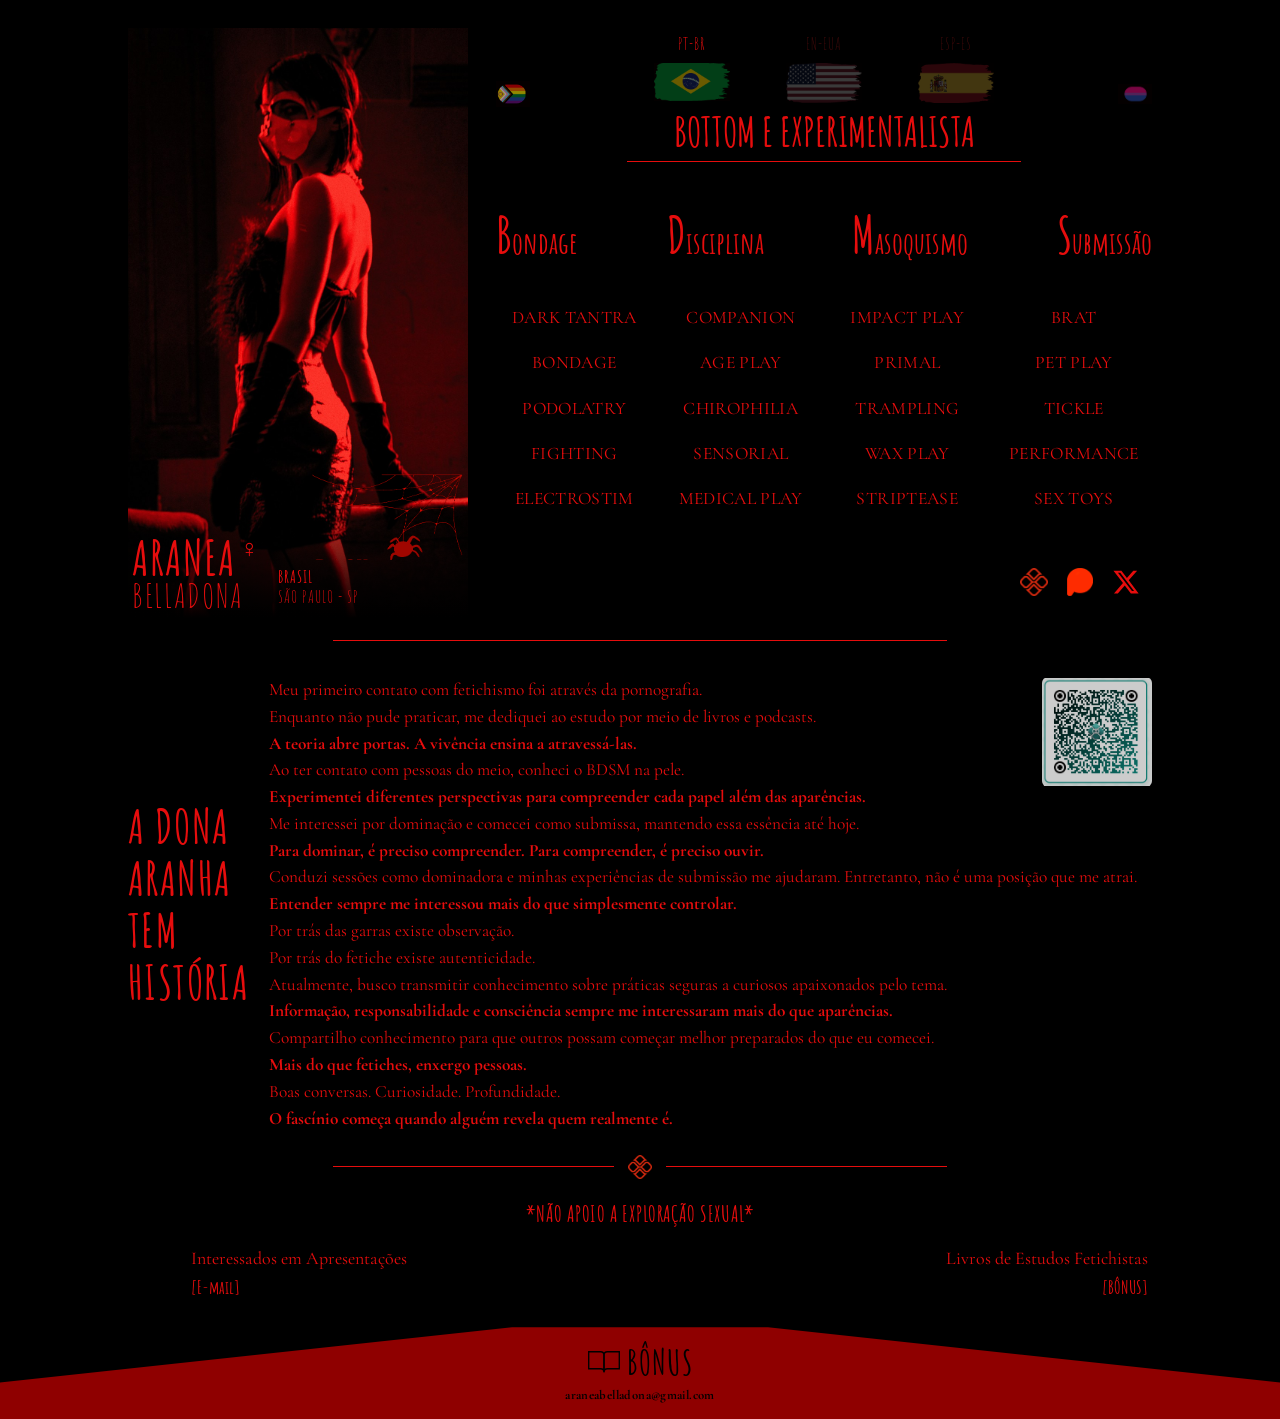
<file: index.html>
<!DOCTYPE html>
<html lang="pt-BR">
<head>
<meta charset="utf-8">
<meta name="viewport" content="width=device-width, initial-scale=1">
<title>Aranea Belladona — Bottom e Experimentalista</title>
<meta name="description" content="Aranea Belladona — switcher e experimentalista. São Paulo, Brasil.">
<meta name="theme-color" content="#000000">
<link rel="icon" type="image/png" href="fiv.png">
<link rel="apple-touch-icon" href="fiv.png">
<link rel="preconnect" href="https://fonts.googleapis.com">
<link rel="preconnect" href="https://fonts.gstatic.com" crossorigin>
<link href="https://fonts.googleapis.com/css2?family=Amatic+SC:wght@400;700&family=Cormorant+Garamond:ital,wght@0,300..700;1,300..700&family=Big+Shoulders+Display:wght@400;500;600&family=Gilda+Display&family=Italiana&display=swap" rel="stylesheet">
<link rel="stylesheet" href="style.css">
<noscript><style>.reveal{opacity:1;transform:none}</style></noscript>
</head>
<body>
<div class="page">

  <header class="top">
    <div class="photo-col fade d1">
      <div class="photo-wrap">
        <img class="foto" src="arc.jpg" alt="Aranea Belladona" width="974" height="1572">
        
        <img class="teia" src="wib.png" alt="">
      </div>
      <div class="nameplate">
        <div class="name"><span class="first">ARANEA<span class="sym">♀</span></span><span class="last">BELLADONA</span></div>
        <div class="place">BRASIL<br>SÃO PAULO - SP</div>
      </div>
    </div>

    <div class="main-col">
      <nav class="langs fade d2" aria-label="Language"><a class="lang active" href="./" hreflang="pt" aria-label="Português (Brasil)" aria-current="page"><span>PT-BR</span><img src="brz.png" alt="" width="76" height="40"></a><a class="lang" href="en" hreflang="en" aria-label="English (USA)"><span>EN-EUA</span><img src="use.png" alt="" width="76" height="40"></a><a class="lang" href="es" hreflang="es" aria-label="Español (España)"><span>ESP-ES</span><img src="spi.png" alt="" width="76" height="40"></a></nav>
      <div class="pills fade d2"><img src="lpgd.png" alt="" width="34"><img src="bis.png" alt="" width="34"></div>
      <h1 class="headline fade d3">BOTTOM E EXPERIMENTALISTA</h1>
      <div class="rule"></div>
      <div class="bdsm fade d4"><span>Bondage</span><span>Disciplina</span><span>Masoquismo</span><span>Submissão</span></div>
      <div class="tags fade d5"><span>DARK TANTRA</span><span>COMPANION</span><span>IMPACT PLAY</span><span>BRAT</span><span>BONDAGE</span><span>AGE PLAY</span><span>PRIMAL</span><span>PET PLAY</span><span>PODOLATRY</span><span>CHIROPHILIA</span><span>TRAMPLING</span><span>TICKLE</span><span>FIGHTING</span><span>SENSORIAL</span><span>WAX PLAY</span><span>PERFORMANCE</span><span>ELECTROSTIM</span><span>MEDICAL PLAY</span><span>STRIPTEASE</span><span>SEX TOYS</span></div>
      <div class="social fade d6">
        <a class="pix" data-link="pix" href="#" aria-label="Pix"><img src="pix.png" alt=""></a>
       <a class="privacy" data-link="privacy" href="#" aria-label="Privacy"><img src="priv.png" alt=""></a>
        <a data-link="x" href="#" aria-label="X"><svg viewBox="0 0 24 24" aria-hidden="true"><path d="M18.244 2.25h3.308l-7.227 8.26 8.502 11.24H16.17l-5.214-6.817L4.99 21.75H1.68l7.73-8.835L1.254 2.25H8.08l4.713 6.231zm-1.161 17.52h1.833L7.084 4.126H5.117z"/></svg></a>
      </div>
    </div>
  </header>

  <div class="divider reveal"></div>

  <section class="story reveal">
    <h2>A DONA<br>ARANHA<br>TEM<br>HISTÓRIA</h2>
    <div class="lines">
    <a class="qr" data-link="pix" href="#" aria-label="Pix QR Code">
      <img class="qr-img" src="qpc.png" alt="QR Code Pix" width="110" height="110">
    </a>
    <div class="lines"><p>Meu primeiro contato com fetichismo foi através da pornografia.</p><p>Enquanto não pude praticar, me dediquei ao estudo por meio de livros e podcasts.</p><p><b>A teoria abre portas. A vivência ensina a atravessá-las.</b></p><p>Ao ter contato com pessoas do meio, conheci o BDSM na pele.</p><p><b>Experimentei diferentes perspectivas para compreender cada papel além das aparências.</b></p><p>Me interessei por dominação e comecei como submissa, mantendo essa essência até hoje.</p><p><b>Para dominar, é preciso compreender. Para compreender, é preciso ouvir.</b></p><p>Conduzi sessões como dominadora e minhas experiências de submissão me ajudaram. Entretanto, não é uma posição que me atrai.</p><p><b>Entender sempre me interessou mais do que simplesmente controlar.</b><p>Por trás das garras existe observação.</p><p>Por trás do fetiche existe autenticidade.</p><p>Atualmente, busco transmitir conhecimento sobre práticas seguras a curiosos apaixonados pelo tema.</p><p><b>Informação, responsabilidade e consciência sempre me interessaram mais do que aparências.</b></p><p>Compartilho conhecimento para que outros possam começar melhor preparados do que eu comecei.</p><p><b>Mais do que fetiches, enxergo pessoas.</b><p>Boas conversas. Curiosidade. Profundidade.</p><p><b>O fascínio começa quando alguém revela quem realmente é.</b></p></div>
  </section>

  <div class="divider divider-pix reveal" style="margin-top:34px">
    <a class="pix-badge" data-link="pix" href="#" aria-label="Pix"><img src="pix.png" alt=""></a>
  </div>

  <footer class="contact-row reveal">
    <div class="notice">*NÃO APOIO A EXPLORAÇÃO SEXUAL*</div>
    <div class="left"><div class="label">Interessados em Apresentações</div><a class="lnk" data-link="contato" href="#">[E-mail]</a></div>
    <div></div>
    <div class="right"><div class="label">Livros de Estudos Fetichistas</div><a class="lnk" data-link="bonus" href="#">[BÔNUS]</a></div>
  </footer>
</div>

<a class="bonus-bar" data-link="bonus" href="#" aria-label="BÔNUS">
  <div class="bonus-inner">
    <div class="row"><svg viewBox="0 0 40 32" aria-hidden="true"><path d="M2 4h14c2 0 4 1.5 4 4v20c0-2.5-2-4-4-4H2z"/><path d="M38 4H24c-2 0-4 1.5-4 4v20c0-2.5 2-4 4-4h14z"/></svg><span>BÔNUS</span></div>
    <div class="mail">araneabelladona@gmail.com</div>
  </div>
</a>

<script src="config.js"></script>
<script src="script.js"></script>
</body>
</html>
</file>
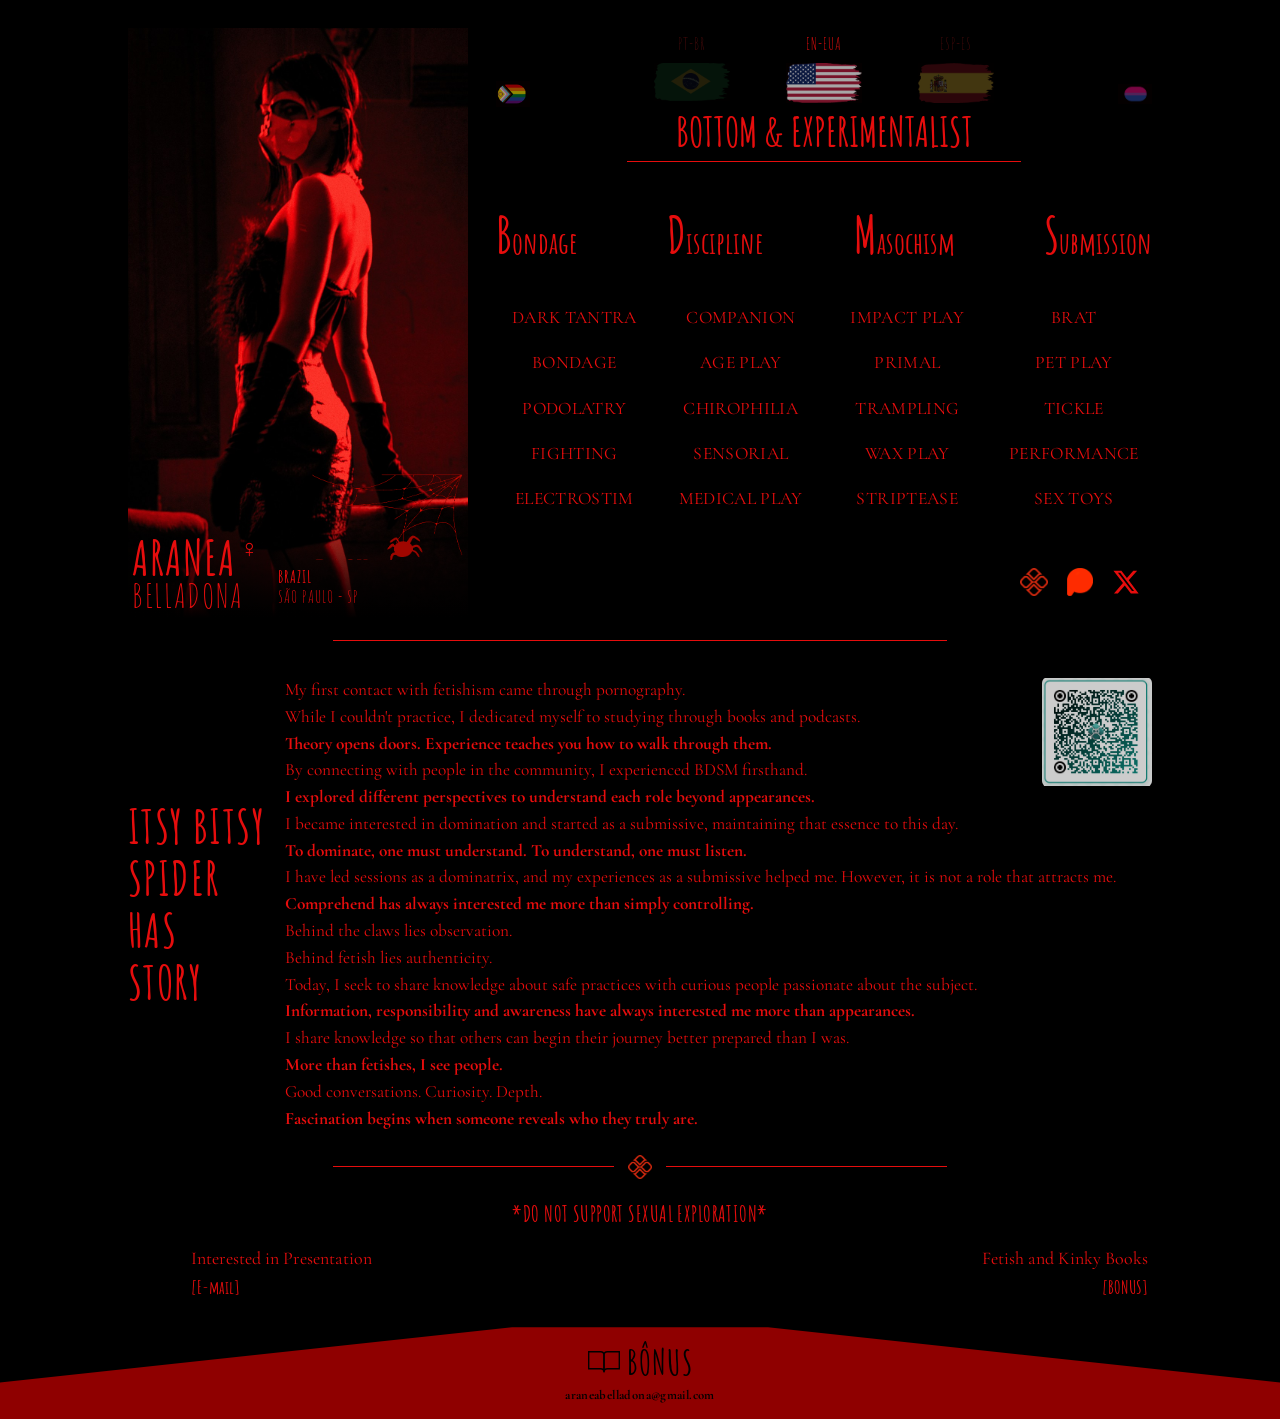
<file: en.html>
<!DOCTYPE html>
<html lang="en">
<head>
<meta charset="utf-8">
<meta name="viewport" content="width=device-width, initial-scale=1">
<title>Aranea Belladona — Bottom & Experimentalist</title>
<meta name="description" content="Aranea Belladona — switcher and experimentalist. São Paulo, Brazil.">
<meta name="theme-color" content="#000000">
<link rel="icon" type="image/png" href="fiv.png">
<link rel="apple-touch-icon" href="fiv.png"> 
<link rel="preconnect" href="https://fonts.googleapis.com">
<link rel="preconnect" href="https://fonts.gstatic.com" crossorigin>
<link href="https://fonts.googleapis.com/css2?family=Amatic+SC:wght@400;700&family=Cormorant+Garamond:ital,wght@0,300..700;1,300..700&family=Big+Shoulders+Display:wght@400;500;600&family=Gilda+Display&family=Italiana&display=swap" rel="stylesheet">
<link rel="stylesheet" href="style.css">
<noscript><style>.reveal{opacity:1;transform:none}</style></noscript>
</head>
<body>
<div class="page">

  <header class="top">
    <div class="photo-col fade d1">
      <div class="photo-wrap">
        <img class="foto" src="arc.jpg" alt="Aranea Belladona" width="974" height="1572">
        
        <img class="teia" src="wib.png" alt="">
      </div>
      <div class="nameplate">
        <div class="name"><span class="first">ARANEA<span class="sym">♀</span></span><span class="last">BELLADONA</span></div>
        <div class="place">BRAZIL<br>SÃO PAULO - SP</div>
      </div>
    </div>

    <div class="main-col">
      <nav class="langs fade d2" aria-label="Language"><a class="lang" href="./" hreflang="pt" aria-label="Português (Brasil)"><span>PT-BR</span><img src="brz.png" alt="" width="76" height="40"></a><a class="lang active" href="en" hreflang="en" aria-label="English (USA)" aria-current="page"><span>EN-EUA</span><img src="use.png" alt="" width="76" height="40"></a><a class="lang" href="es" hreflang="es" aria-label="Español (España)"><span>ESP-ES</span><img src="spi.png" alt="" width="76" height="40"></a></nav>
      <div class="pills fade d2"><img src="lpgd.png" alt="" width="34"><img src="bis.png" alt="" width="34"></div>
      <h1 class="headline fade d3">BOTTOM &amp; EXPERIMENTALIST</h1>
      <div class="rule"></div>
      <div class="bdsm fade d4"><span>Bondage</span><span>Discipline</span><span>Masochism</span><span>Submission</span></div>
      <div class="tags fade d5"><span>DARK TANTRA</span><span>COMPANION</span><span>IMPACT PLAY</span><span>BRAT</span><span>BONDAGE</span><span>AGE PLAY</span><span>PRIMAL</span><span>PET PLAY</span><span>PODOLATRY</span><span>CHIROPHILIA</span><span>TRAMPLING</span><span>TICKLE</span><span>FIGHTING</span><span>SENSORIAL</span><span>WAX PLAY</span><span>PERFORMANCE</span><span>ELECTROSTIM</span><span>MEDICAL PLAY</span><span>STRIPTEASE</span><span>SEX TOYS</span></div>
      <div class="social fade d6">
        <a class="pix" data-link="pix" href="#" aria-label="Pix"><img src="pix.png" alt=""></a>
       <a class="privacy" data-link="privacy" href="#" aria-label="Privacy"><img src="priv.png" alt=""></a>
       <a data-link="x" href="#" aria-label="X"><svg viewBox="0 0 24 24" aria-hidden="true"><path d="M18.244 2.25h3.308l-7.227 8.26 8.502 11.24H16.17l-5.214-6.817L4.99 21.75H1.68l7.73-8.835L1.254 2.25H8.08l4.713 6.231zm-1.161 17.52h1.833L7.084 4.126H5.117z"/></svg></a>
      </div>
    </div>
  </header>

  <div class="divider reveal"></div>

  <section class="story reveal">
    <h2>ITSY BITSY<br>SPIDER<br>HAS<br>STORY</h2>
    <div class="lines">
    <a class="qr" data-link="pix" href="#" aria-label="Pix QR Code">
      <img class="qr-img" src="qpc.png" alt="QR Code Pix" width="110" height="110">
    </a>
    <div class="lines"><p>My first contact with fetishism came through pornography.</p><p>While I couldn't practice, I dedicated myself to studying through books and podcasts.</p><p><b>Theory opens doors. Experience teaches you how to walk through them.</b></p><p>By connecting with people in the community, I experienced BDSM firsthand.</p><p><b>I explored different perspectives to understand each role beyond appearances.</b></p><p>I became interested in domination and started as a submissive, maintaining that essence to this day.</p><p><b>To dominate, one must understand. To understand, one must listen.</b></p><p>I have led sessions as a dominatrix, and my experiences as a submissive helped me. However, it is not a role that attracts me.</p><p><b>Comprehend has always interested me more than simply controlling.</b></p><p>Behind the claws lies observation.</p><p>Behind fetish lies authenticity.</p><p>Today, I seek to share knowledge about safe practices with curious people passionate about the subject.</p><p><b>Information, responsibility and awareness have always interested me more than appearances.</b></p><p>I share knowledge so that others can begin their journey better prepared than I was.</p><p><b>More than fetishes, I see people.</b></p><p>Good conversations. Curiosity. Depth.</p><p><b>Fascination begins when someone reveals who they truly are.</b></p></div>
  </section>
      
      
  <div class="divider divider-pix reveal" style="margin-top:34px">
    <a class="pix-badge" data-link="pix" href="#" aria-label="Pix"><img src="pix.png" alt=""></a>
  </div>

  <footer class="contact-row reveal">
    <div class="notice">*DO NOT SUPPORT SEXUAL EXPLORATION*</div>
    <div class="left"><div class="label">Interested in Presentation</div><a class="lnk" data-link="contato" href="#">[E-mail]</a></div>
    <div></div>
    <div class="right"><div class="label">Fetish and Kinky Books</div><a class="lnk" data-link="bonus" href="#">[BONUS]</a></div>
  </footer>
</div>

<a class="bonus-bar" data-link="bonus" href="#" aria-label="BÔNUS">
  <div class="bonus-inner">
    <div class="row"><svg viewBox="0 0 40 32" aria-hidden="true"><path d="M2 4h14c2 0 4 1.5 4 4v20c0-2.5-2-4-4-4H2z"/><path d="M38 4H24c-2 0-4 1.5-4 4v20c0-2.5 2-4 4-4h14z"/></svg><span>BÔNUS</span></div>
    <div class="mail">araneabelladona@gmail.com</div>
  </div>
</a>

<script src="config.js"></script>
<script src="script.js"></script>
</body>
</html>
</file>
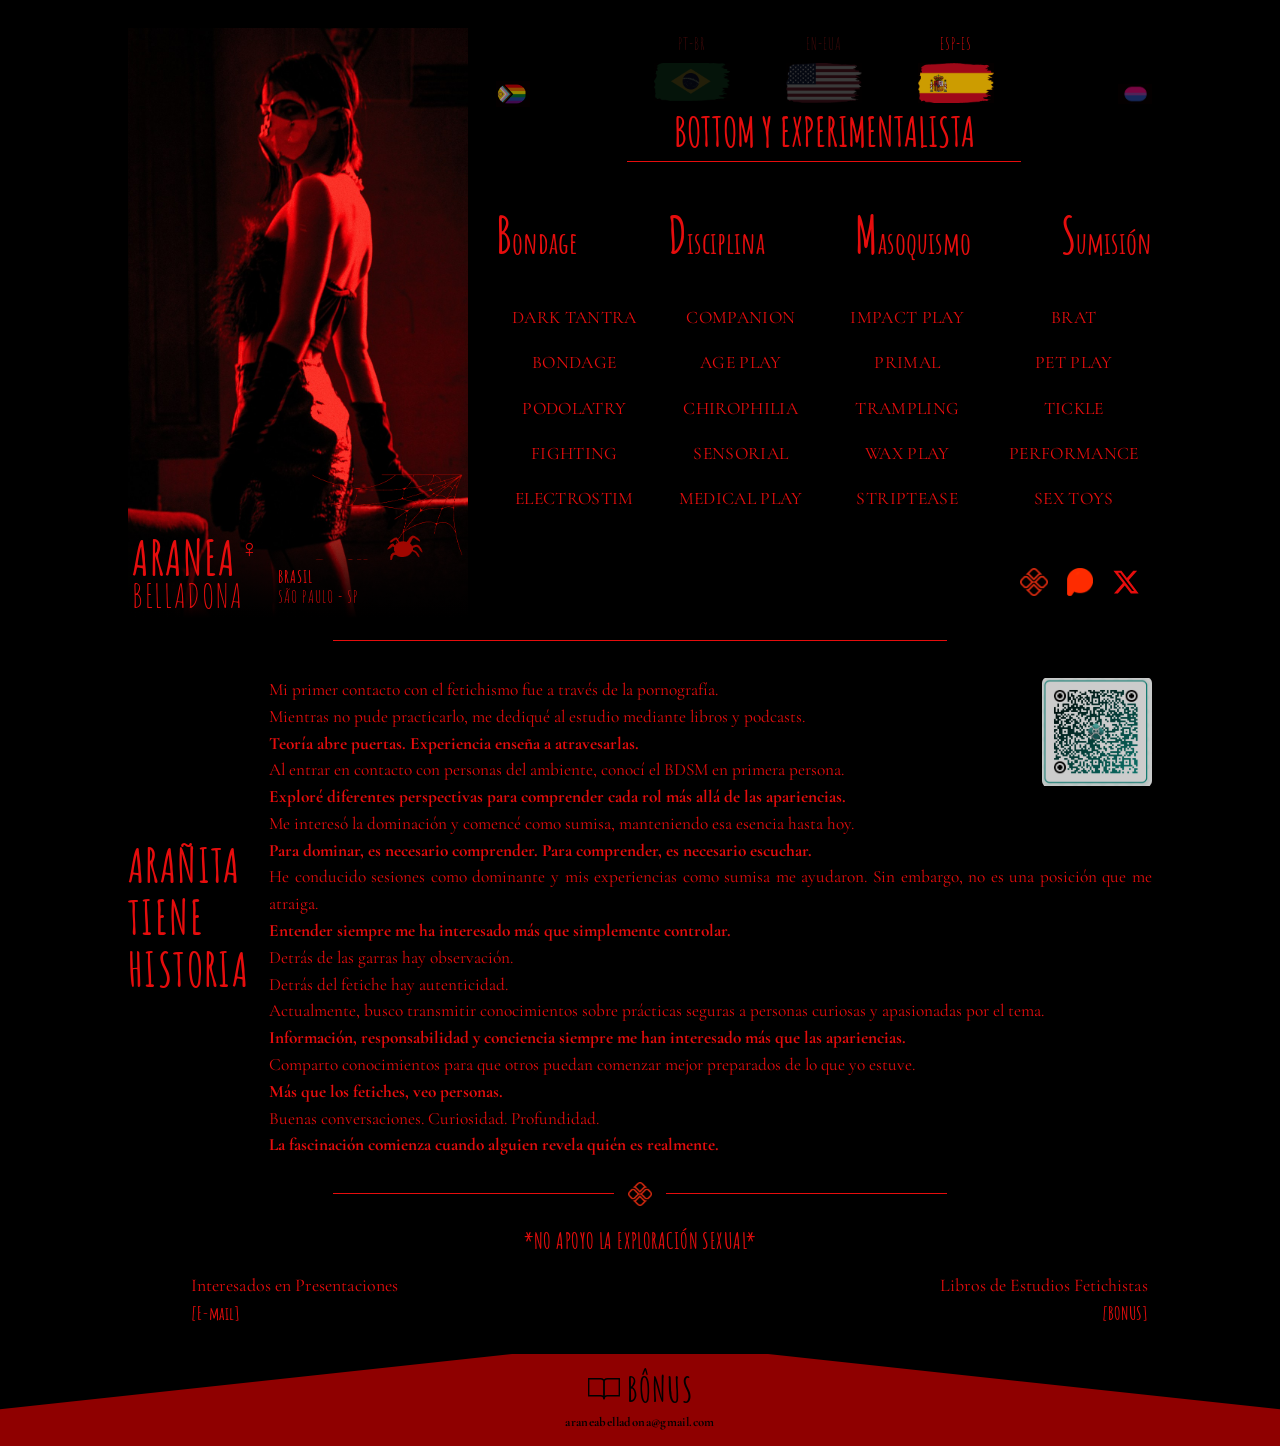
<file: es.html>
<!DOCTYPE html>
<html lang="es">
<head>
<meta charset="utf-8">
<meta name="viewport" content="width=device-width, initial-scale=1">
<title>Aranea Belladona — Bottom y Experimentalista</title>
<meta name="description" content="Aranea Belladona — switcher y experimentalista. São Paulo, Brasil.">
<meta name="theme-color" content="#000000">
<link rel="icon" type="image/png" href="fiv.png">
<link rel="apple-touch-icon" href="fiv.png">  
<link rel="preconnect" href="https://fonts.googleapis.com">
<link rel="preconnect" href="https://fonts.gstatic.com" crossorigin>
<link href="https://fonts.googleapis.com/css2?family=Amatic+SC:wght@400;700&family=Cormorant+Garamond:ital,wght@0,300..700;1,300..700&family=Big+Shoulders+Display:wght@400;500;600&family=Gilda+Display&family=Italiana&display=swap" rel="stylesheet">
<link rel="stylesheet" href="style.css">
<noscript><style>.reveal{opacity:1;transform:none}</style></noscript>
</head>
<body>
<div class="page">

  <header class="top">
    <div class="photo-col fade d1">
      <div class="photo-wrap">
        <img class="foto" src="arc.jpg" alt="Aranea Belladona" width="974" height="1572">
        
        <img class="teia" src="wib.png" alt="">
      </div>
      <div class="nameplate">
        <div class="name"><span class="first">ARANEA<span class="sym">♀</span></span><span class="last">BELLADONA</span></div>
        <div class="place">BRASIL<br>SÃO PAULO - SP</div>
      </div>
    </div>

    <div class="main-col">
      <nav class="langs fade d2" aria-label="Language"><a class="lang" href="./" hreflang="pt" aria-label="Português (Brasil)"><span>PT-BR</span><img src="brz.png" alt="" width="76" height="40"></a><a class="lang" href="en" hreflang="en" aria-label="English (USA)"><span>EN-EUA</span><img src="use.png" alt="" width="76" height="40"></a><a class="lang active" href="es" hreflang="es" aria-label="Español (España)" aria-current="page"><span>ESP-ES</span><img src="spi.png" alt="" width="76" height="40"></a></nav>
      <div class="pills fade d2"><img src="lpgd.png" alt="" width="34"><img src="bis.png" alt="" width="34"></div>
      <h1 class="headline fade d3">BOTTOM Y EXPERIMENTALISTA</h1>
      <div class="rule"></div>
      <div class="bdsm fade d4"><span>Bondage</span><span>Disciplina</span><span>Masoquismo</span><span>Sumisión</span></div>
      <div class="tags fade d5"><span>DARK TANTRA</span><span>COMPANION</span><span>IMPACT PLAY</span><span>BRAT</span><span>BONDAGE</span><span>AGE PLAY</span><span>PRIMAL</span><span>PET PLAY</span><span>PODOLATRY</span><span>CHIROPHILIA</span><span>TRAMPLING</span><span>TICKLE</span><span>FIGHTING</span><span>SENSORIAL</span><span>WAX PLAY</span><span>PERFORMANCE</span><span>ELECTROSTIM</span><span>MEDICAL PLAY</span><span>STRIPTEASE</span><span>SEX TOYS</span></div>
      <div class="social fade d6">
        <a class="pix" data-link="pix" href="#" aria-label="Pix"><img src="pix.png" alt=""></a>
       <a class="privacy" data-link="privacy" href="#" aria-label="Privacy"><img src="priv.png" alt=""></a>
       <a data-link="x" href="#" aria-label="X"><svg viewBox="0 0 24 24" aria-hidden="true"><path d="M18.244 2.25h3.308l-7.227 8.26 8.502 11.24H16.17l-5.214-6.817L4.99 21.75H1.68l7.73-8.835L1.254 2.25H8.08l4.713 6.231zm-1.161 17.52h1.833L7.084 4.126H5.117z"/></svg></a>
      </div>
    </div>
  </header>

  <div class="divider reveal"></div>

  <section class="story reveal">
    <h2>ARAÑITA<br>TIENE<br>HISTORIA</h2>
    <div class="lines">
    <a class="qr" data-link="pix" href="#" aria-label="Pix QR Code">
      <img class="qr-img" src="qpc.png" alt="QR Code Pix" width="110" height="110">
    </a>
    <div class="lines"><p>Mi primer contacto con el fetichismo fue a través de la pornografía.</p><p>Mientras no pude practicarlo, me dediqué al estudio mediante libros y podcasts.</p><p><b>Teoría abre puertas. Experiencia enseña a atravesarlas.</b></p><p>Al entrar en contacto con personas del ambiente, conocí el BDSM en primera persona.</p><p><b>Exploré diferentes perspectivas para comprender cada rol más allá de las apariencias.</b></p><p>Me interesó la dominación y comencé como sumisa, manteniendo esa esencia hasta hoy.</p><p><b>Para dominar, es necesario comprender. Para comprender, es necesario escuchar.</b></p><p>He conducido sesiones como dominante y mis experiencias como sumisa me ayudaron. Sin embargo, no es una posición que me atraiga.</p><p><b>Entender siempre me ha interesado más que simplemente controlar.</b></p><p>Detrás de las garras hay observación.</p><p>Detrás del fetiche hay autenticidad.</p><p>Actualmente, busco transmitir conocimientos sobre prácticas seguras a personas curiosas y apasionadas por el tema.</p><p><b>Información, responsabilidad y conciencia siempre me han interesado más que las apariencias.</b></p><p>Comparto conocimientos para que otros puedan comenzar mejor preparados de lo que yo estuve.</p><p><b>Más que los fetiches, veo personas.</b></p><p>Buenas conversaciones. Curiosidad. Profundidad.</p><p><b>La fascinación comienza cuando alguien revela quién es realmente.</b></p></div>
  </section>

  <div class="divider divider-pix reveal" style="margin-top:34px">
  <a class="pix-badge" data-link="pix" href="#" aria-label="Pix"><img src="pix.png" alt=""></a>
  </div>

  <footer class="contact-row reveal">
    <div class="notice">*NO APOYO LA EXPLORACIÓN SEXUAL*</div>
    <div class="left"><div class="label">Interesados en Presentaciones</div><a class="lnk" data-link="contato" href="#">[E-mail]</a></div>
    <div></div>
    <div class="right"><div class="label">Libros de Estudios Fetichistas</div><a class="lnk" data-link="bonus" href="#">[BONUS]</a></div>
  </footer>
</div>

<a class="bonus-bar" data-link="bonus" href="#" aria-label="BÔNUS">
  <div class="bonus-inner">
    <div class="row"><svg viewBox="0 0 40 32" aria-hidden="true"><path d="M2 4h14c2 0 4 1.5 4 4v20c0-2.5-2-4-4-4H2z"/><path d="M38 4H24c-2 0-4 1.5-4 4v20c0-2.5 2-4 4-4h14z"/></svg><span>BÔNUS</span></div>
    <div class="mail">araneabelladona@gmail.com</div>
  </div>
</a>

<script src="config.js"></script>
<script src="script.js"></script>
</body>
</html>
</file>
<file: style.css>
/* ====== Aranea Belladona — estilo compartilhado ====== */
:root {
  --red: #e60d0d;
  --red-soft: #c40c0c;
  --red-deep: #8f0000;
  --bg: #000;
  --font-title: "Amatic SC", cursive;
  --font-body: "Cormorant Garamond", Georgia, serif;
  --font-cond: "Amatic SC", cursive;
}

* { box-sizing: border-box; margin: 0; padding: 0; }
html { background: var(--bg); scroll-behavior: smooth; }
body {
  background: var(--bg);
  color: var(--red);
  font-family: var(--font-body);
  line-height: 1.55;
  overflow-x: hidden;
  -webkit-font-smoothing: antialiased;
}
a { color: inherit; text-decoration: none; }
img { display: block; max-width: 100%; }

.page {
  max-width: 1080px;
  margin: 0 auto;
  padding: 28px 28px 0;
}

/* ====== Topo ====== */
.top {
  display: grid;
  grid-template-columns: 340px minmax(0, 1fr);
  gap: 28px;
  align-items: start;
}

/* --- Coluna da foto --- */
.photo-col { position: relative; }
.photo-wrap {
  position: relative;
  width: 100%;
  aspect-ratio: 340 / 590;
  overflow: hidden;
}
.photo-wrap img.foto {
  width: 100%;
  height: 100%;
  object-fit: cover;
  object-position: top;
  animation: breathe 7s ease-in-out infinite;
}
.photo-wrap::after { /* esmaece a base da foto para o preto */
  content: "";
  position: absolute; inset: auto 0 0 0; height: 22%;
  background: linear-gradient(to bottom, transparent, #000);
}
.teia { /* teia + aranha, balançando de leve */
  position: absolute; right: 0; bottom: 58px;
  width: 46%;
  z-index: 3;
  transform-origin: top right;
  animation: sway 6s ease-in-out infinite;
}

.nameplate {
  position: absolute; left: 0; bottom: 0;
  z-index: 4;
  display: flex; align-items: flex-end; gap: 18px;
  width: 100%; padding: 0 4px 6px;
}
.name {
  font-family: var(--font-cond);
  line-height: .95;
  text-transform: uppercase;
}
.name .first { display: block; font-size: 3rem; font-weight: 500; letter-spacing: .02em; }
.name .last  { display: block; font-size: 2.1rem; font-weight: 400; letter-spacing: .05em; }
.name .sym   { font-size: 1.6rem; vertical-align: top; margin-left: 4px; }
.place {
  font-family: var(--font-cond);
  font-size: 1.05rem;
  letter-spacing: .06em;
  line-height: 1.15;
  margin-bottom: 6px;
  position: relative; z-index: 4;
}

/* --- Coluna principal --- */
.main-col { position: relative; padding-top: 4px; }

.langs {
  display: flex; justify-content: center; gap: 56px;
  margin-bottom: 4px;
}
.lang {
  display: flex; flex-direction: column; align-items: center; gap: 6px;
  font-family: var(--font-cond);
  letter-spacing: .06em;
  font-size: 1rem;
  opacity: .35;
  filter: saturate(.7);
  transition: opacity .35s, transform .35s, filter .35s;
}
.lang img { width: 76px; height: auto; }
.lang:hover, .lang:focus-visible { opacity: 1; filter: none; transform: translateY(-3px) scale(1.06); }
.lang.active { opacity: 1; filter: none; }

.pills { display: flex; justify-content: space-between; align-items: center; margin-top: -26px; pointer-events: none; }
.pills img { width: 34px; height: auto; }

.headline {
  font-family: var(--font-title);
  font-weight: 400;
  font-size: clamp(1.4rem, 3.5vw, 2.55rem);
  line-height: 1.05;
  text-align: center;
  white-space: nowrap;
  margin-top: 4px;
  animation: flicker 9s infinite;
}
.rule {
  height: 1px; background: var(--red);
  width: 60%; margin: 8px auto;
  transform-origin: center;
  animation: draw 1.4s ease-out both .3s;
}

.bdsm {
  display: flex; justify-content: space-between; flex-wrap: nowrap;
  gap: 10px 12px;
  margin: 34px 0 30px;
  font-family: var(--font-title);
  font-size: clamp(1.15rem, 2.4vw, 1.9rem);
  white-space: nowrap;
}
.bdsm span::first-letter { font-size: 1.65em; }
.bdsm span { transition: text-shadow .3s, transform .3s; cursor: default; }
.bdsm span:hover { text-shadow: 0 0 16px rgba(230, 13, 13, .8); transform: translateY(-2px); }

.tags {
  display: grid;
  grid-template-columns: repeat(4, 1fr);
  gap: 18px 10px;
  text-align: center;
  font-size: clamp(.85rem, 1.6vw, 1.1rem);
  letter-spacing: .02em;
}
.tags span { transition: text-shadow .3s, transform .3s, letter-spacing .3s; cursor: default; }
.tags span:hover { text-shadow: 0 0 12px rgba(230, 13, 13, .85); transform: scale(1.06); }

.social {
  display: flex; justify-content: flex-end; gap: 18px;
  margin-top: 56px; padding-right: 12px;
}
.social a { display: block; width: 28px; height: 28px; transition: transform .3s, filter .3s; }
.social a:hover { transform: translateY(-3px) rotate(-6deg); filter: drop-shadow(0 0 8px rgba(230, 13, 13, .9)); }
.social svg { width: 100%; height: 100%; fill: currentColor; }
.social img { width: 100%; height: 100%; object-fit: contain; }
.social .patreon { color: #e0473f; }

/* ====== Seções ====== */
.divider { height: 1px; background: var(--red); width: 60%; margin: 22px auto; }

.story {
  display: grid;
  grid-template-columns: max-content 1fr;
  gap: 20px;
  align-items: center;
  margin-top: 36px;
}
.story h2 {
  font-family: var(--font-cond);
  font-weight: 500;
  font-size: clamp(1.8rem, 4vw, 2.9rem);
  line-height: 1.12;
  overflow-wrap: anywhere;
  letter-spacing: .03em;
  text-transform: uppercase;
}
.story p { text-align: justify; font-size: clamp(.9rem, 1.55vw, 1.08rem); }
.story p b { font-weight: 700; }
.story .lines p { display: block; }

.contact-row {
  display: grid;
  grid-template-columns: 1fr auto 1fr;
  gap: 14px;
  align-items: start;
  margin-top: 6px;
  padding: 0 4px 20px;
}
.notice {
  grid-column: 1 / -1;
  text-align: center;
  font-family: var(--font-cond);
  font-weight: 600;
  font-size: 1.35rem;
  letter-spacing: .02em;
  text-transform: uppercase;
}
.contact-row .left { grid-column: 1; padding-left: 12%; }
.contact-row .right { grid-column: 3; text-align: right; }
.contact-row a.lnk { display: inline-block; font-family: var(--font-cond); font-weight: 600; font-size: 1.15rem; transition: text-shadow .3s, transform .3s; }
.contact-row a.lnk:hover { text-shadow: 0 0 12px rgba(230, 13, 13, .9); transform: translateY(-2px); }
.contact-row .label { font-size: 1.12rem; }

/* ====== Rodapé / Bônus ====== */
.bonus-bar {
  position: relative;
  margin-top: 6px;
  height: 78px;
  background: var(--red-deep);
  clip-path: polygon(9% 100%, 50% 0, 61% 0, 100% 62%, 100% 100%, 0 100%);
  display: flex; justify-content: center; align-items: center;
  transition: filter .4s;
}
.bonus-bar:hover { filter: brightness(1.25); }
.bonus-inner { text-align: center; color: #000; transform: translateY(6px); }
.bonus-inner .row { display: flex; justify-content: center; align-items: center; gap: 6px; font-family: var(--font-cond); font-size: 1.8rem; font-weight: 600; letter-spacing: .03em; }
.bonus-inner .row svg { width: 34px; height: 34px; fill: none; stroke: #000; stroke-width: 1.6; }
.bonus-inner .mail { font-family: var(--font-body); font-size: .62rem; letter-spacing: .03em; margin-top: -2px; }

/* ====== Animações ====== */
.fade { opacity: 0; transform: translateY(16px); animation: rise .9s ease-out forwards; }
.d1 { animation-delay: .05s } .d2 { animation-delay: .2s } .d3 { animation-delay: .35s }
.d4 { animation-delay: .5s } .d5 { animation-delay: .65s } .d6 { animation-delay: .8s }
.reveal { opacity: 0; transform: translateY(22px); transition: opacity .9s ease, transform .9s ease; }
.reveal.in { opacity: 1; transform: none; }

@keyframes rise { to { opacity: 1; transform: none; } }
@keyframes draw { from { transform: scaleX(0); } to { transform: scaleX(1); } }
@keyframes breathe {
  0%, 100% { filter: brightness(.95) contrast(1.02); transform: scale(1); }
  50% { filter: brightness(1.12) contrast(1.05); transform: scale(1.015); }
}
@keyframes sway {
  0%, 100% { transform: rotate(0deg); opacity: .85; }
  50% { transform: rotate(1.6deg); opacity: 1; }
}
@keyframes flicker {
  0%, 92%, 100% { opacity: 1; text-shadow: none; }
  93% { opacity: .75; }
  94% { opacity: 1; text-shadow: 0 0 18px rgba(230, 13, 13, .7); }
  96% { opacity: .85; }
  97% { opacity: 1; }
}

@media (prefers-reduced-motion: reduce) {
  *, *::before, *::after { animation: none !important; transition: none !important; }
  .fade, .reveal { opacity: 1; transform: none; }
}

/* ====== Responsivo ====== */
@media (max-width: 860px) {
  .top { grid-template-columns: 1fr; }
  .photo-col { max-width: 380px; margin: 0 auto; width: 100%; }
  .headline { font-size: clamp(1.8rem, 4.6vw, 3.3rem); font-weight: 700; }
  .bdsm     { font-size: clamp(1.5rem, 3vw, 2.4rem); }
  body      { font-weight: 500; }
  .story p  { font-size: clamp(1rem, 1.8vw, 1.25rem); }
  .tags     { font-size: clamp(1rem, 1.9vw, 1.3rem); }
}
@media (max-width: 700px) {
  .story { grid-template-columns: 1fr; }
  .story h2 { font-size: 2rem; text-align: center; }
  .story h2 br { display: inline; }
  .tags { grid-template-columns: repeat(2, 1fr); }
  .bdsm { justify-content: center; flex-wrap: wrap; }
  .contact-row { grid-template-columns: 1fr; text-align: center; }
  .contact-row .left, .contact-row .right { grid-column: 1; padding: 0; text-align: center; }
  .bonus-bar { clip-path: polygon(0 100%, 0 40%, 36% 0, 64% 0, 100% 40%, 100% 100%); }
}
@media (max-width: 420px) {
  .page { padding: 18px 16px 0; }
  .lang img { width: 58px; }
  .name .first { font-size: 2.4rem; }
  .name .last { font-size: 1.7rem; }
}
/* ===== Negrito ===== */
.name .first,        /* ARANEA */
.bdsm,               /* Bondage, Disciplina, Masoquismo, Submissão (a inicial grande também) */
.headline,           /* SWITCHER E EXPERIMENTALISTA */
.story h2,           /* A DONA ARANHA TEM HISTÓRIA */
.notice,             /* *NÃO APOIO O TRABALHO SEXUAL* */
.contact-row a.lnk,  /* [E-mail] e [BÔNUS] */
.bonus-inner .mail { /* araneabelladona@gmail.com */
  font-weight: 700;
}
.place::first-line { font-weight: 700; }  /* só BRASIL / BRAZIL, não "SÃO PAULO - SP" */

img {
  pointer-events: none;        /* clique direito/segurar atinge o fundo, não a imagem */
  -webkit-user-drag: none;     /* impede arrastar a imagem */
  user-select: none;
  -webkit-touch-callout: none; /* tira o menu de segurar no iPhone */
}

/* ===== Barra BÔNUS: fundo centralizado + texto um pouco maior ===== */
.bonus-bar {
  position: relative;
  isolation: isolate;
  display: flex; justify-content: center; align-items: center;
  height: 92px;
  background: none;
  clip-path: none;
}
.bonus-bar::before {              /* o triângulo/trapézio de fundo */
  content: "";
  position: absolute; inset: 0; z-index: -1;
  background: var(--red-deep);
  clip-path: polygon(0 100%, 0 60%, 40% 0, 60% 0, 100% 60%, 100% 100%);
}
@media (max-width: 700px) {
  .bonus-bar::before {
    clip-path: polygon(0 100%, 0 40%, 36% 0, 64% 0, 100% 40%, 100% 100%);
  }
}
.bonus-inner { transform: translateY(-2px); }
.bonus-inner .row  { font-size: 2.1rem; }   /* BÔNUS: era 1.8rem */
.bonus-inner .mail { font-size: .8rem; }    /* e-mail: era .62rem */

/* ===== Pix ===== */
.social img { width: 100%; height: 100%; object-fit: contain; }
.divider-pix { position: relative; overflow: visible; margin-bottom: 30px; }
.pix-badge {
  position: absolute; left: 50%; top: 50%;
  transform: translate(-50%, -50%);
  display: block; padding: 0 14px;
  background: var(--bg);              /* abre um vão na linha atrás do ícone */
  transition: filter .3s, transform .3s;
}
.pix-badge:hover { filter: drop-shadow(0 0 8px rgba(230, 13, 13, .9)); transform: translate(-50%, -54%); }
.pix-badge img { width: 34px; height: 34px; object-fit: contain; }
/* 1. Adicione isso na div/caixa que envolve o seu conteúdo e o QR Code */
.caixa-pai {
  position: relative; /* Impede o QR Code de subir para o topo da página */
}

/* 2. Configuração do QR Code */
.qr { 
  position: relative;    /* Mantém no fluxo normal e segura o .pix-badge no centro */
  float: right;          /* Joga para a direita sem subir para o topo da página */
  width: 85px;
  min-width: 85px;       /* Impede que fique espremido */
  margin: 0 0 12px 16px; /* Espaço para o texto não encostar */
  opacity: 0.6;
  transition: opacity .3s;
}

.qr:hover { 
  opacity: 1; 
}

/* 3. Proteção contra esmagamento e distorção */
.qr > img { 
  width: 100%; 
  height: auto; 
  aspect-ratio: 1 / 1;   /* Mantém a proporção quadrada exata */
  border-radius: 6px; 
  display: block;
}

/* 4. Ajuste para o selo do Pix não ficar gigante no QR menor */
.pix-badge {
  position: absolute;
  top: 50%;
  left: 50%;
  transform: translate(-50%, -50%);
}

.pix-badge img {
  width: 24px !important;  /* Proporcional ao novo tamanho de 85px */
  height: 24px !important;
  object-fit: contain;
}

/* ===== QR Code ===== */
.qr {
  position: relative;            /* sempre relative: é a caixa que segura o logo */
  display: block;
  float: right;
  width: 110px; height: 110px;   /* caixa de tamanho fixo */
  margin: 0 0 12px 16px;
  opacity: .8;
  transition: opacity .8s;
}
.qr:hover { opacity: 1; }
.qr-img { display: block; width: 100%; height: 100%; object-fit: contain; border-radius: 6px; }
}
@media (max-width: 700px) {
  .qr { float: none; margin: 0 auto 14px; }   /* não use position: static aqui */
}
</file>
